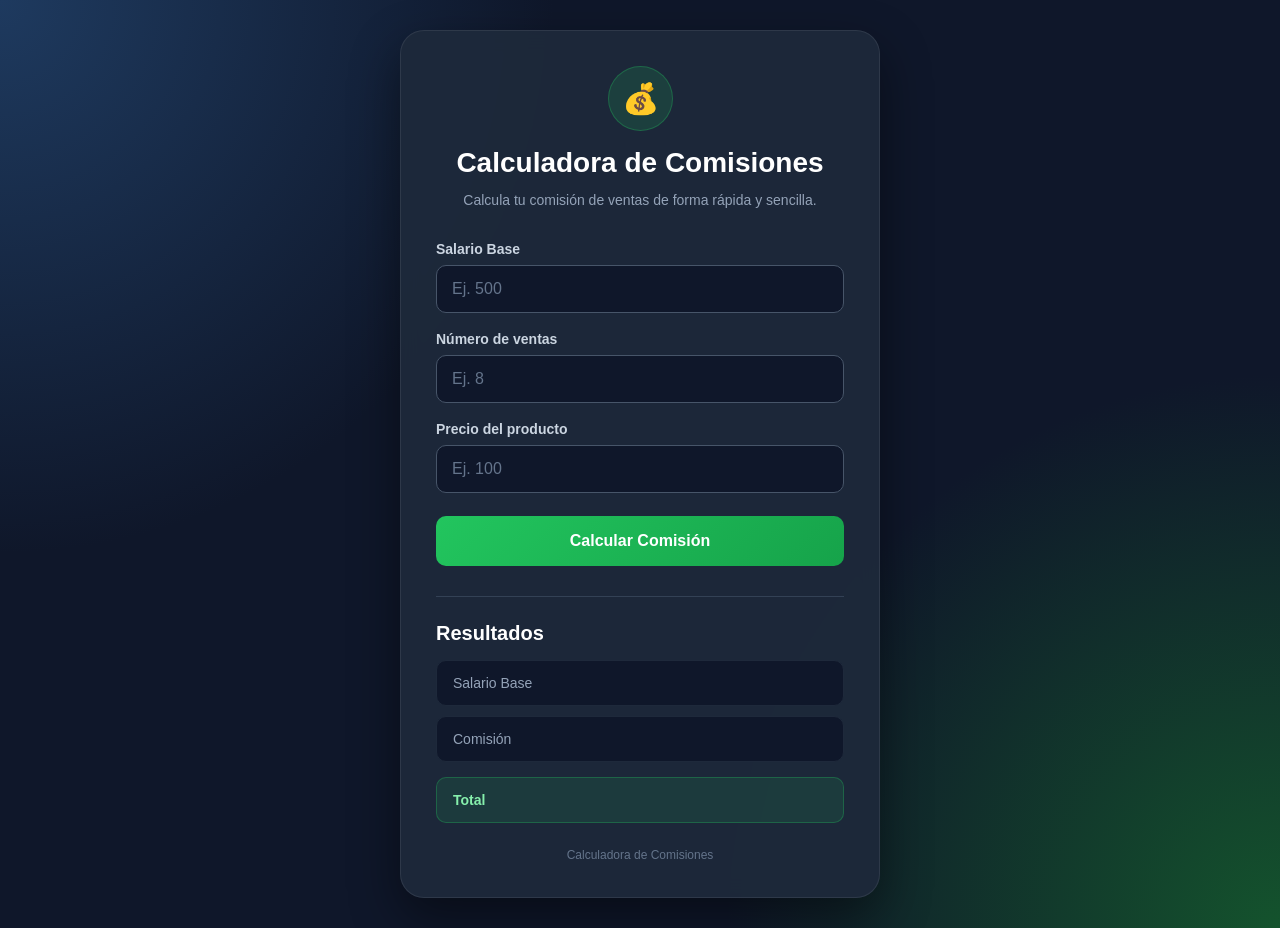
<file: index.html>
<!DOCTYPE html>
<html lang="es">
<head>
    <meta charset="UTF-8">
    <meta name="viewport" content="width=device-width, initial-scale=1.0">
    <title>Calculadora de Comisiones</title>

    <link rel="stylesheet" href="ventas.css">

    <script src="ventas .js"></script>
    <script src="utilitarios.js"></script>
</head>

<body>

    <main class="contenedor">

        <div class="encabezado">
            <div class="icono">💰</div>
            <h1>Calculadora de Comisiones</h1>
            <p>Calcula tu comisión de ventas de forma rápida y sencilla.</p>
        </div>

        <div class="formulario">

            <div class="campo">
                <label for="txtSueldoBase">Salario Base</label>
                <input type="text" id="txtSueldoBase" placeholder="Ej. 500">
            </div>

            <div class="campo">
                <label for="txtVentas">Número de ventas</label>
                <input type="text" id="txtVentas" placeholder="Ej. 8">
            </div>

            <div class="campo">
                <label for="txtPrecio">Precio del producto</label>
                <input type="text" id="txtPrecio" placeholder="Ej. 100">
            </div>

            <button onclick="calcular()">
                Calcular Comisión
            </button>

        </div>

        <section class="resultados">

            <h2>Resultados</h2>

            <div class="resultado">
                <span>Salario Base</span>
                <strong id="spSueldoBase"></strong>
            </div>

            <div class="resultado">
                <span>Comisión</span>
                <strong id="spComision"></strong>
            </div>

            <div class="resultado total">
                <span>Total</span>
                <strong id="spTotal"></strong>
            </div>

        </section>

        <footer>
            Calculadora de Comisiones
        </footer>

    </main>

</body>
</html>
</file>
<file: ventas.css>
/* ==============================
   CONFIGURACIÓN GENERAL
============================== */

* {
    margin: 0;
    padding: 0;
    box-sizing: border-box;
}

body {
    font-family: Arial, Helvetica, sans-serif;
    min-height: 100vh;

    background:
        radial-gradient(circle at top left, #1e3a5f 0%, transparent 35%),
        radial-gradient(circle at bottom right, #14532d 0%, transparent 35%),
        #0f172a;

    color: #ffffff;

    display: flex;
    justify-content: center;
    align-items: center;

    padding: 30px 20px;
}


/* ==============================
   CONTENEDOR PRINCIPAL
============================== */

.contenedor {
    width: 100%;
    max-width: 480px;

    background: rgba(30, 41, 59, 0.96);

    padding: 35px;

    border-radius: 24px;

    border: 1px solid rgba(255, 255, 255, 0.08);

    box-shadow: 0 20px 50px rgba(0, 0, 0, 0.45);

    backdrop-filter: blur(10px);
}


/* ==============================
   ENCABEZADO
============================== */

.encabezado {
    text-align: center;
    margin-bottom: 30px;
}

.icono {
    width: 65px;
    height: 65px;

    margin: 0 auto 15px;

    display: flex;
    justify-content: center;
    align-items: center;

    background: rgba(34, 197, 94, 0.15);

    border: 1px solid rgba(34, 197, 94, 0.3);

    border-radius: 50%;

    font-size: 30px;
}

h1 {
    font-size: 28px;
    line-height: 1.2;

    margin-bottom: 10px;

    color: #ffffff;
}

.encabezado p {
    color: #94a3b8;

    font-size: 14px;

    line-height: 1.5;
}


/* ==============================
   FORMULARIO
============================== */

.formulario {
    display: flex;
    flex-direction: column;
    gap: 18px;
}

.campo {
    display: flex;
    flex-direction: column;
    gap: 8px;
}

label {
    font-size: 14px;

    font-weight: bold;

    color: #cbd5e1;
}

input {
    width: 100%;

    height: 48px;

    padding: 0 15px;

    border-radius: 10px;

    border: 1px solid #475569;

    background-color: #0f172a;

    color: #ffffff;

    font-size: 16px;

    outline: none;

    transition: all 0.25s ease;
}

input::placeholder {
    color: #64748b;
}

input:focus {
    border-color: #22c55e;

    box-shadow: 0 0 0 3px rgba(34, 197, 94, 0.15);
}


/* ==============================
   BOTÓN
============================== */

button {
    width: 100%;

    min-height: 50px;

    margin-top: 5px;

    padding: 12px 20px;

    border: none;

    border-radius: 10px;

    background: linear-gradient(
        135deg,
        #22c55e,
        #16a34a
    );

    color: #ffffff;

    font-size: 16px;

    font-weight: bold;

    cursor: pointer;

    transition:
        transform 0.2s ease,
        box-shadow 0.2s ease,
        background 0.2s ease;
}

button:hover {
    transform: translateY(-2px);

    box-shadow: 0 8px 20px rgba(34, 197, 94, 0.25);
}

button:active {
    transform: translateY(0);
}


/* ==============================
   RESULTADOS
============================== */

.resultados {
    margin-top: 30px;

    padding-top: 25px;

    border-top: 1px solid #334155;
}

h2 {
    font-size: 20px;

    margin-bottom: 15px;

    color: #ffffff;
}

.resultado {
    display: flex;

    justify-content: space-between;

    align-items: center;

    gap: 15px;

    padding: 14px 16px;

    margin-bottom: 10px;

    border-radius: 10px;

    background-color: #0f172a;

    border: 1px solid #1e293b;
}

.resultado span {
    color: #94a3b8;

    font-size: 14px;
}

.resultado strong {
    color: #ffffff;

    font-size: 17px;

    word-break: break-word;
}

.resultado.total {
    margin-top: 15px;

    background: rgba(34, 197, 94, 0.12);

    border: 1px solid rgba(34, 197, 94, 0.3);
}

.resultado.total span {
    color: #86efac;

    font-weight: bold;
}

.resultado.total strong {
    color: #4ade80;

    font-size: 20px;
}


/* ==============================
   PIE
============================== */

footer {
    text-align: center;

    margin-top: 25px;

    color: #64748b;

    font-size: 12px;
}


/* ==============================
   TABLETS
============================== */

@media (max-width: 768px) {

    body {
        padding: 25px 18px;
    }

    .contenedor {
        max-width: 460px;

        padding: 30px;
    }

    h1 {
        font-size: 26px;
    }
}


/* ==============================
   CELULARES
============================== */

@media (max-width: 480px) {

    body {
        min-height: 100vh;

        padding: 18px 12px;

        align-items: center;
    }

    .contenedor {
        width: 100%;

        padding: 25px 20px;

        border-radius: 18px;
    }

    .icono {
        width: 55px;
        height: 55px;

        font-size: 25px;

        margin-bottom: 12px;
    }

    h1 {
        font-size: 23px;
    }

    .encabezado p {
        font-size: 13px;
    }

    .formulario {
        gap: 15px;
    }

    input {
        height: 46px;

        font-size: 16px;
    }

    button {
        min-height: 48px;

        font-size: 15px;
    }

    .resultado {
        padding: 13px;

        flex-wrap: wrap;
    }

    .resultado span {
        font-size: 13px;
    }

    .resultado strong {
        font-size: 16px;
    }

    .resultado.total strong {
        font-size: 18px;
    }
}


/* ==============================
   CELULARES MUY PEQUEÑOS
============================== */

@media (max-width: 360px) {

    body {
        padding: 12px 8px;
    }

    .contenedor {
        padding: 22px 16px;
    }

    h1 {
        font-size: 21px;
    }

    .encabezado {
        margin-bottom: 23px;
    }

    .resultado {
        flex-direction: column;

        align-items: flex-start;

        gap: 5px;
    }
}
</file>
